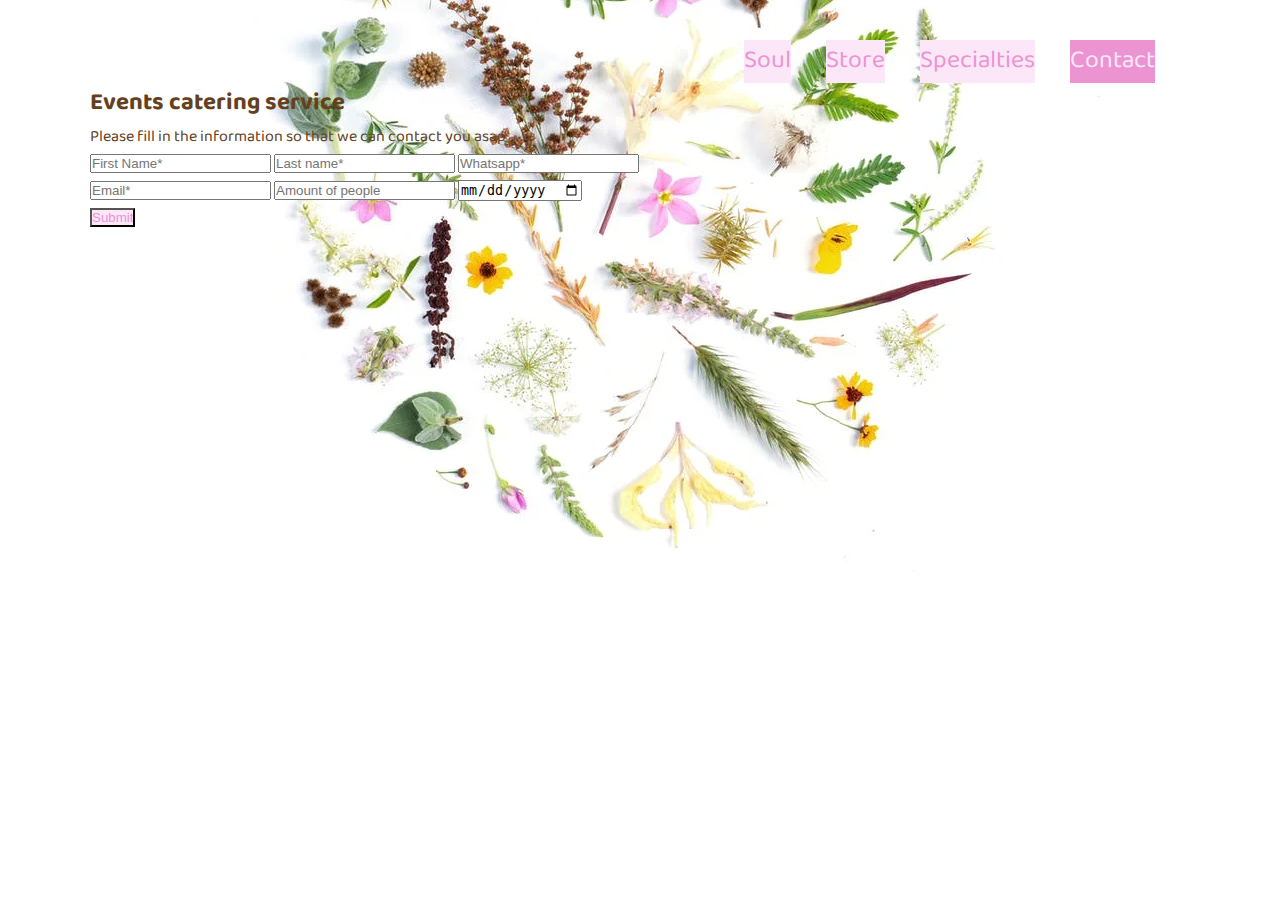
<file: pages/contacto.html>
<!DOCTYPE html>
<html lang="en">
<head>
    <meta charset="UTF-8">
    <meta http-equiv="X-UA-Compatible" content="IE=edge">
    <meta name="viewport" content="width=device-width, initial-scale=1.0">
    <link rel="shortcut icon" href="/css/favi.png" type="image/x-icon">
    <title>Contacto</title>
    <!-- Font Awesome -->
    <link rel="stylesheet" href="https://use.fontawesome.com/releases/v5.15.4/css/all.css"
        integrity="sha384-DyZ88mC6Up2uqS4h/KRgHuoeGwBcD4Ng9SiP4dIRy0EXTlnuz47vAwmeGwVChigm" crossorigin="anonymous">
    <!-- bootstrap -->
    <link href="https://cdn.jsdelivr.net/npm/bootstrap@5.1.3/dist/css/bootstrap.min.css" rel="stylesheet"
        integrity="sha384-1BmE4kWBq78iYhFldvKuhfTAU6auU8tT94WrHftjDbrCEXSU1oBoqyl2QvZ6jIW3" crossorigin="anonymous">
    <!-- fuente de google -->
    <link rel="preconnect" href="https://fonts.googleapis.com">
    <link rel="preconnect" href="https://fonts.gstatic.com" crossorigin>
    <link href="https://fonts.googleapis.com/css2?family=Baloo+Bhaijaan+2:wght@400;500&display=swap" rel="stylesheet">
    <!-- CSS -->
    <link rel="stylesheet" href="../css/styles.css">
</head>

<body>

    <header>
        <ul>
            <li><a class="btn" href="../index.html">Soul</a></li>
            <!-- <li><a class="btn" href="./test.html">Test</a></li> -->
            <li><a class="btn" href="./tienda.html">Store</a></li>
            <li><a class="btn" href="./especiales.html">Specialties</a></li>
            <li><a class="btn presente" href="./contacto.html">Contact</a></li>
        </ul>
    </header>
    <main>
        <div class="banner-five">
            <h2>Events catering service</h2>
            <p>Please fill in the information so that we can contact you asap</p>
        </div>
        <section class="formulario"> <!-- formulario  -->
            <form class="form" action="#">
                <input placeholder="First Name*" type="text" name="nombre" id="nombre" class="form__input" required>
                <input placeholder="Last name*" type="text" name="apellido" id="apellido" class="form__input" required>
                <input placeholder="Whatsapp*" type="tel" name="whatsapp" id="whatsapp" class="form__input" required>
                <br><input placeholder="Email*" type="email" name="mail" id="mail" class="form__input" required>
                
                <input placeholder="Amount of people" type="number" name="cantidad" id="mail" class="form__input">
                <input placeholder="Date" type="date" name="fecha" id="mail" class="form__input" >
                <br><input type="submit" class="form__input form__input--submit btn" id="myBtnThree" value="Submit">
            </form>
        </section>
    </main>
<script src="/src/contact.js"></script>
</body>
</file>
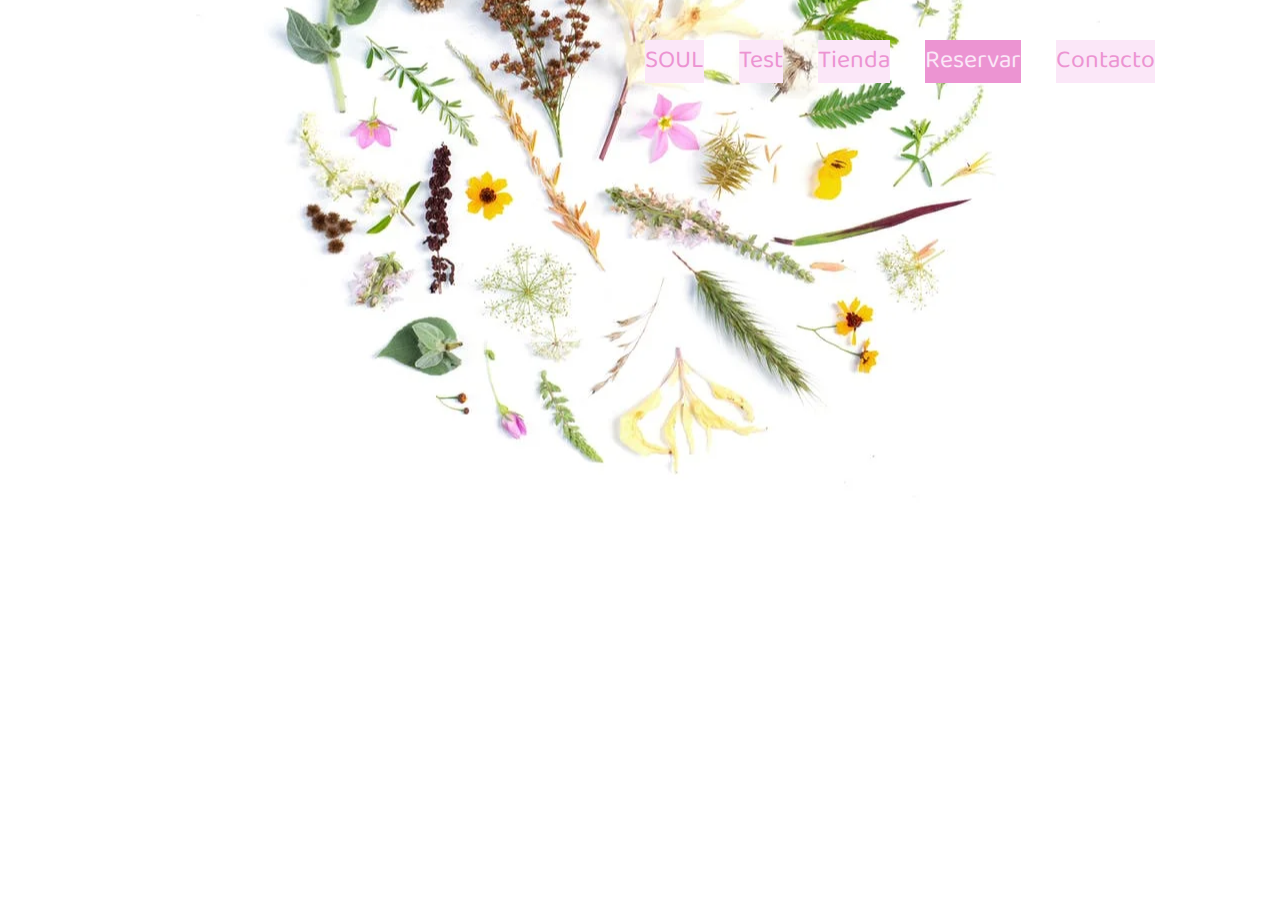
<file: pages/reservar.html>
<!DOCTYPE html>
<html lang="en">

<head>
    <meta charset="UTF-8">
    <meta http-equiv="X-UA-Compatible" content="IE=edge">
    <meta name="viewport" content="width=device-width, initial-scale=1.0">
    <title>Reservar</title>
    <!-- JS: mejor poner la etiqueta en head y no en body, p mejorar el seo
    // otra opcion es crear un archivo js, lo cual es mucho mejor xq si es muy largo se hace eterno el head
    // los nombres principales para archivos js pueden ser: main, script, app
    // el archivo suele ir en una carpeta llamada src
    // para vincular el archivo js con html uso la etiqueta SCRIPT src -->
    <script src="../src/main.js"></script>
    <!-- Font Awesome -->
    <link rel="stylesheet" href="https://use.fontawesome.com/releases/v5.15.4/css/all.css"
        integrity="sha384-DyZ88mC6Up2uqS4h/KRgHuoeGwBcD4Ng9SiP4dIRy0EXTlnuz47vAwmeGwVChigm" crossorigin="anonymous">
    <!-- bootstrap -->
    <link href="https://cdn.jsdelivr.net/npm/bootstrap@5.1.3/dist/css/bootstrap.min.css" rel="stylesheet"
        integrity="sha384-1BmE4kWBq78iYhFldvKuhfTAU6auU8tT94WrHftjDbrCEXSU1oBoqyl2QvZ6jIW3" crossorigin="anonymous">
    <!-- fuente de google -->
    <link rel="preconnect" href="https://fonts.googleapis.com">
    <link rel="preconnect" href="https://fonts.gstatic.com" crossorigin>
    <link href="https://fonts.googleapis.com/css2?family=Baloo+Bhaijaan+2:wght@400;500&display=swap" rel="stylesheet">
    <!-- CSS -->
    <link rel="stylesheet" href="../css/styles.css">
</head>

<body>

    <header>
        <ul>
            <li><a class="btn" href="../index.html">SOUL</a></li>
            <li><a class="btn" href="./test.html">Test</a></li>
            <li><a class="btn" href="./tienda.html">Tienda</a></li>
            <li><a class="btn presente" href="./reservar.html">Reservar</a></li>
            <li><a class="btn" href="./contacto.html">Contacto</a></li>
        </ul>
    </header>
</file>
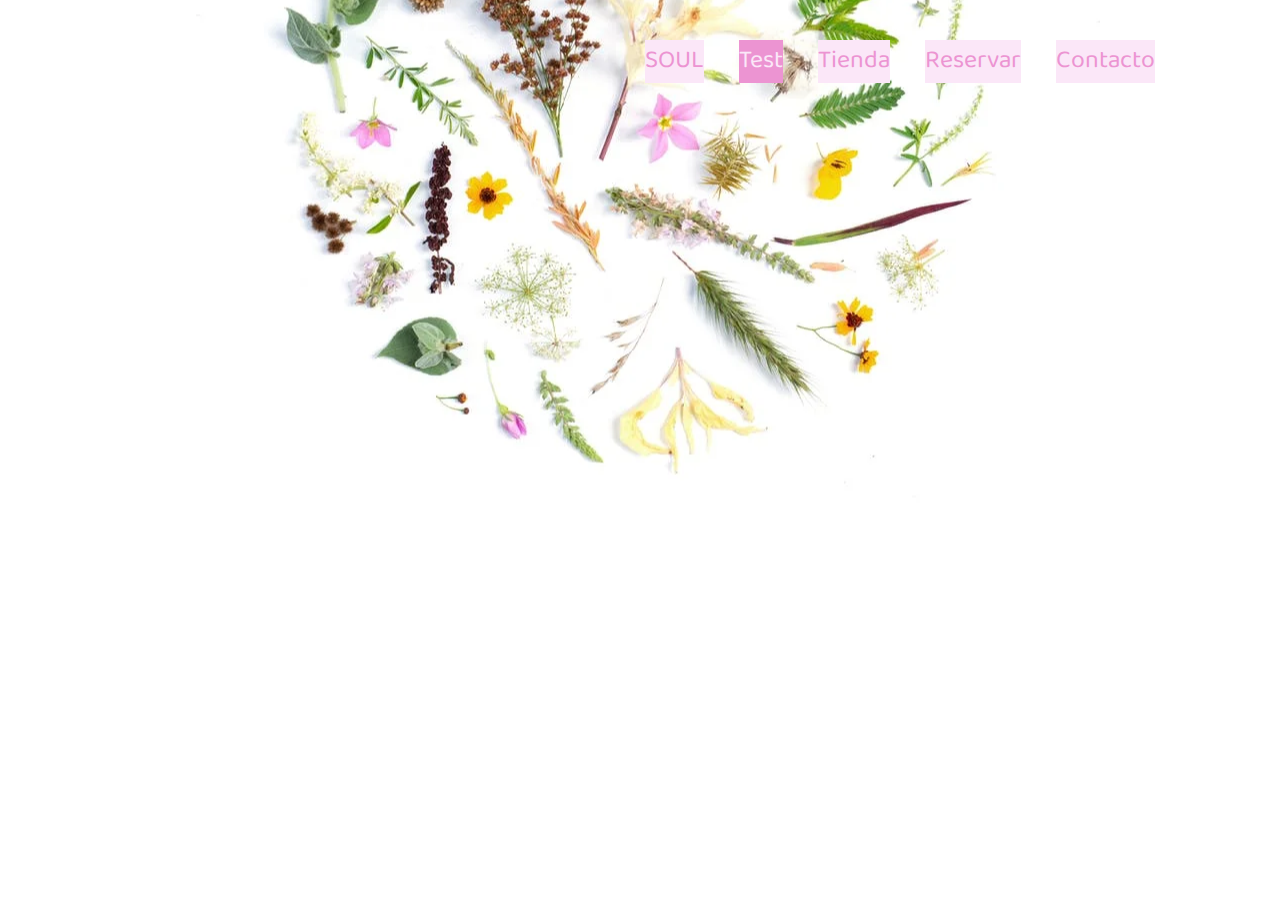
<file: pages/test.html>
<!DOCTYPE html>
<html lang="en">

<head>
    <meta charset="UTF-8">
    <meta http-equiv="X-UA-Compatible" content="IE=edge">
    <meta name="viewport" content="width=device-width, initial-scale=1.0">
    <title>Test</title>
    <!-- JS: mejor poner la etiqueta en head y no en body, p mejorar el seo
    // otra opcion es crear un archivo js, lo cual es mucho mejor xq si es muy largo se hace eterno el head
    // los nombres principales para archivos js pueden ser: main, script, app
    // el archivo suele ir en una carpeta llamada src
    // para vincular el archivo js con html uso la etiqueta SCRIPT src -->
    <script src="../src/main.js"></script>
    <!-- Font Awesome -->
    <link rel="stylesheet" href="https://use.fontawesome.com/releases/v5.15.4/css/all.css"
        integrity="sha384-DyZ88mC6Up2uqS4h/KRgHuoeGwBcD4Ng9SiP4dIRy0EXTlnuz47vAwmeGwVChigm" crossorigin="anonymous">
    <!-- bootstrap -->
    <link href="https://cdn.jsdelivr.net/npm/bootstrap@5.1.3/dist/css/bootstrap.min.css" rel="stylesheet"
        integrity="sha384-1BmE4kWBq78iYhFldvKuhfTAU6auU8tT94WrHftjDbrCEXSU1oBoqyl2QvZ6jIW3" crossorigin="anonymous">
    <!-- fuente de google -->
    <link rel="preconnect" href="https://fonts.googleapis.com">
    <link rel="preconnect" href="https://fonts.gstatic.com" crossorigin>
    <link href="https://fonts.googleapis.com/css2?family=Baloo+Bhaijaan+2:wght@400;500&display=swap" rel="stylesheet">
    <!-- CSS -->
    <link rel="stylesheet" href="../css/styles.css">
</head>

<body>

    <header>
        <ul>
            <li><a class="btn" href="../index.html">SOUL</a></li>
            <li><a class="btn presente" href="./test.html">Test</a></li>
            <li><a class="btn" href="./tienda.html">Tienda</a></li>
            <li><a class="btn" href="./reservar.html">Reservar</a></li>
            <li><a class="btn" href="./contacto.html">Contacto</a></li>
        </ul>
    </header>
</file>
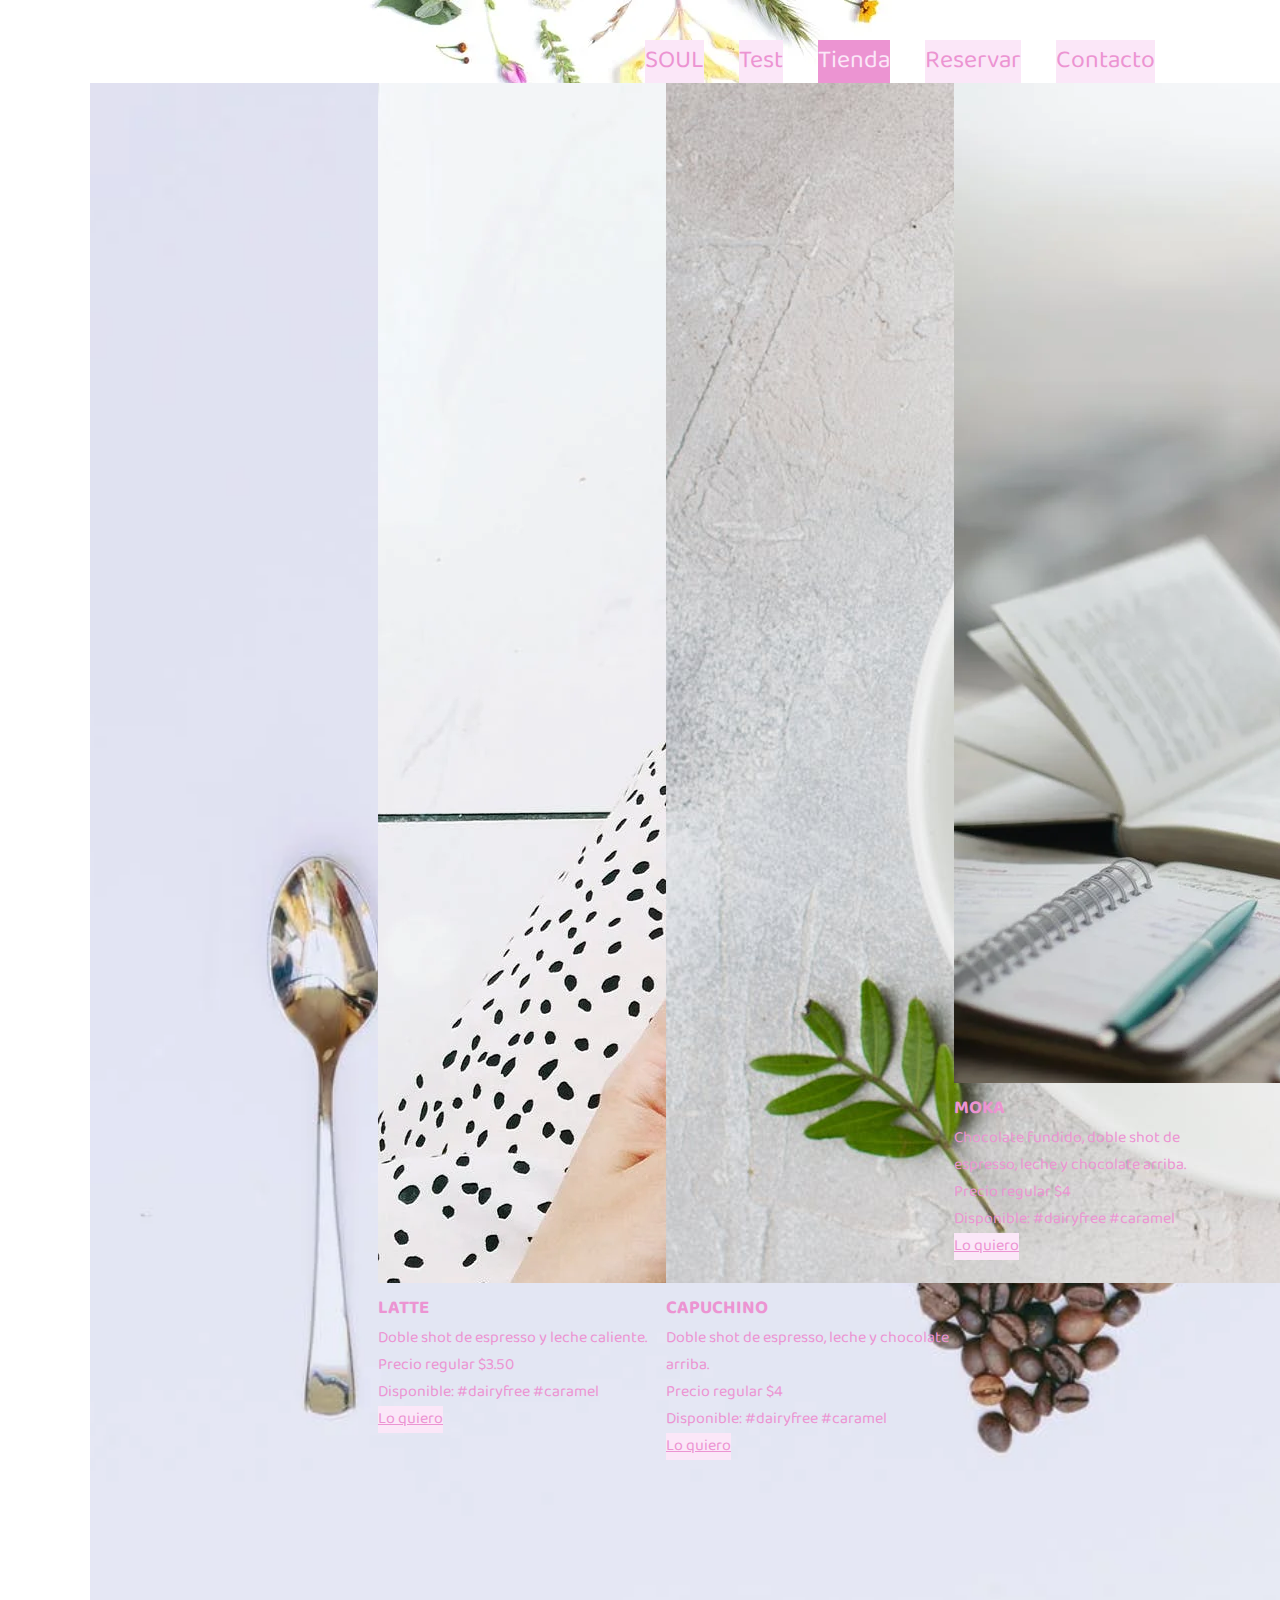
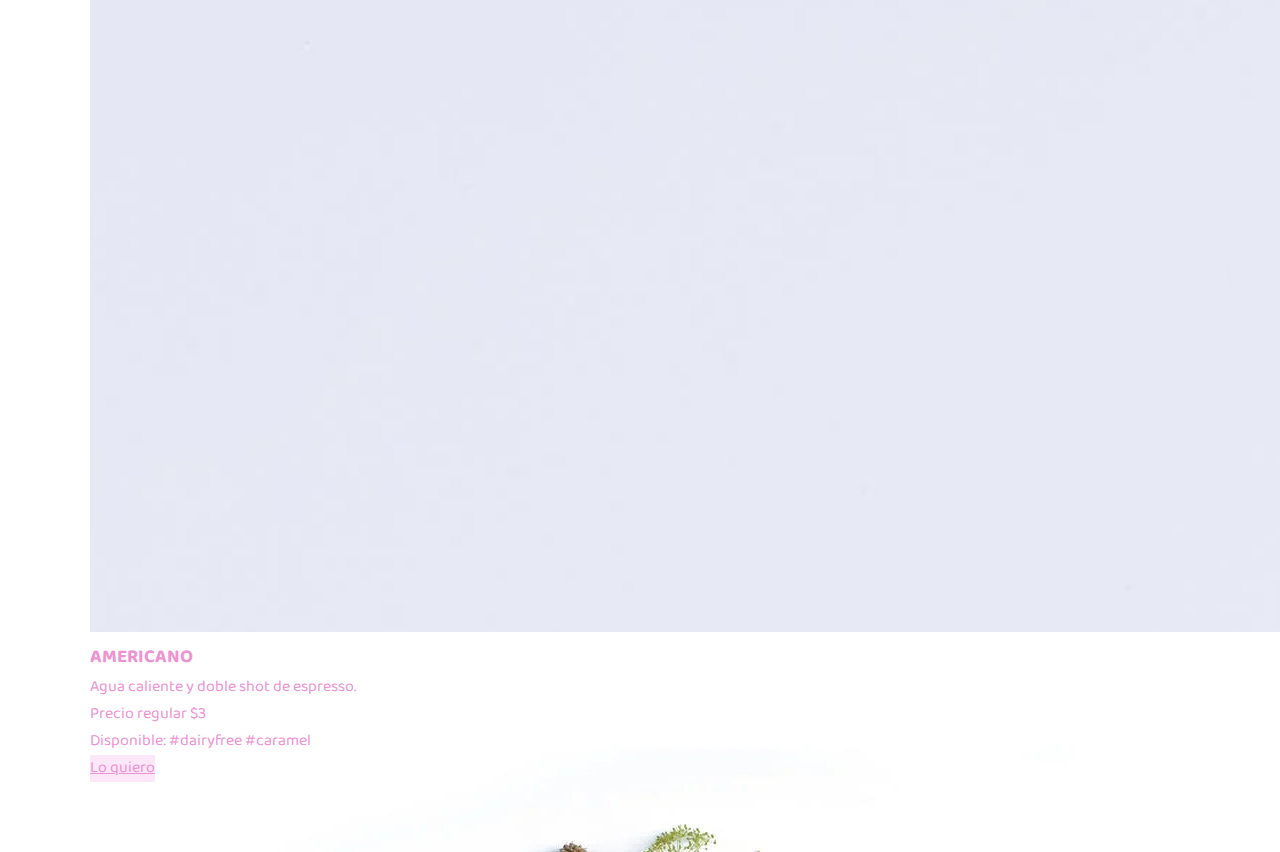
<file: pages/tienda.html>
<!DOCTYPE html>
<html lang="en">

<head>
    <meta charset="UTF-8">
    <meta http-equiv="X-UA-Compatible" content="IE=edge">
    <meta name="viewport" content="width=device-width, initial-scale=1.0">
    <title>Tienda</title>
    <!-- JS: mejor poner la etiqueta en head y no en body, p mejorar el seo
    // otra opcion es crear un archivo js, lo cual es mucho mejor xq si es muy largo se hace eterno el head
    // los nombres principales para archivos js pueden ser: main, script, app
    // el archivo suele ir en una carpeta llamada src
    // para vincular el archivo js con html uso la etiqueta SCRIPT src -->
    <script src="../src/main.js"></script>
    <!-- Font Awesome -->
    <link rel="stylesheet" href="https://use.fontawesome.com/releases/v5.15.4/css/all.css"
        integrity="sha384-DyZ88mC6Up2uqS4h/KRgHuoeGwBcD4Ng9SiP4dIRy0EXTlnuz47vAwmeGwVChigm" crossorigin="anonymous">
    <!-- bootstrap -->
    <link href="https://cdn.jsdelivr.net/npm/bootstrap@5.1.3/dist/css/bootstrap.min.css" rel="stylesheet"
        integrity="sha384-1BmE4kWBq78iYhFldvKuhfTAU6auU8tT94WrHftjDbrCEXSU1oBoqyl2QvZ6jIW3" crossorigin="anonymous">
    <!-- fuente de google -->
    <link rel="preconnect" href="https://fonts.googleapis.com">
    <link rel="preconnect" href="https://fonts.gstatic.com" crossorigin>
    <link href="https://fonts.googleapis.com/css2?family=Baloo+Bhaijaan+2:wght@400;500&display=swap" rel="stylesheet">
    <!-- CSS -->
    <link rel="stylesheet" href="../css/styles.css">
</head>

<body>

    <header>
        <ul>
            <li><a class="btn" href="../index.html">SOUL</a></li>
            <li><a class="btn" href="./test.html">Test</a></li>
            <li><a class="btn presente" href="./tienda.html">Tienda</a></li>
            <li><a class="btn" href="./reservar.html">Reservar</a></li>
            <li><a class="btn" href="./contacto.html">Contacto</a></li>
        </ul>
    </header>

    <section class="tienda">
        <div class="card" style="width: 18rem;">
            <img src="../css/americano.webp" class="card-img-top" alt="...">
            <div class="card-body">
                <h3 class="card-text">AMERICANO</h3>
                <p class="card-text">Agua caliente y doble shot de espresso. <br> Precio regular $3 <br> Disponible:
                    #dairyfree #caramel</p>
                <a href="#" class="btn">Lo quiero <i class="far fa-grin-hearts"></i> </a>
            </div>
        </div>

        <div class="card" style="width: 18rem;">
            <img src="../css/latte2.webp" class="card-img-top" alt="...">
            <div class="card-body">
                <h3 class="card-text">LATTE</h3>
                <p class="card-text">Doble shot de espresso y leche caliente. <br> Precio regular $3.50 <br>
                    Disponible:
                    #dairyfree #caramel</p>
                <a href="#" class="btn ">Lo quiero <i class="far fa-grin-hearts"></i> </a>
            </div>
        </div>

        <div class="card" style="width: 18rem;">
            <img src="../css/capuchino.jpeg" class="card-img-top" alt="...">
            <div class="card-body">
                <h3 class="card-text">CAPUCHINO</h3>
                <p class="card-text">Doble shot de espresso, leche y chocolate arriba. <br> Precio regular $4 <br>
                    Disponible: #dairyfree #caramel</p>
                <a href="#" class="btn ">Lo quiero <i class="far fa-grin-hearts"></i> </a>
            </div>
        </div>

        <div class="card" style="width: 18rem;">
            <img src="../css/moka.webp" class="card-img-top" alt="...">
            <div class="card-body">
                <h3 class="card-text">MOKA</h3>
                <p class="card-text">Chocolate fundido, doble shot de espresso, leche y chocolate arriba. <br>
                    Precio
                    regular $4 <br> Disponible: #dairyfree #caramel</p>
                <a href="#" class="btn ">Lo quiero <i class="far fa-grin-hearts"></i> </a>
            </div>
        </div>
    </section>
</file>
<file: css/styles.css>
* {
    margin: 0%;
    padding: 0%;
}
body{
    background-image: url(./fondo.webp);
    background-position: center;
    font-family: Arial, Helvetica, sans-serif;
    font-family: 'Baloo Bhaijaan 2', cursive;
    color: #64401d;
    margin: 40px 90px 70px 90px;
}
.banner-one{
    width: 100%;
    height: 440px;
    display: flex;
    flex-direction: column;
    align-items: center;
    justify-content: flex-end;
    margin: 40px 0px;
    background: url('./Diseño\ sin\ título\ \(1\).png') no-repeat center center/cover;
    padding: 140px 0px;
    text-align: center;
}
ul{
    list-style: none;
    display: flex;
    justify-content: flex-end;
}
li a{
    font-size: 25px;
    margin-right: 35px;
    text-decoration: none;
}
.tienda{
    display: flex;
    justify-content: space-between;
}
.card img {
    aspect-ratio: calc(1);
    object-fit: cover;
}
.card-text{
    color: #ec94d2;
}
.btn {
    color: #ec94d2;
    background-color: #fbe7f8;
}
.banner-two{
    width: 100%;
    height: 400px;
    padding-bottom: 20px;
    display: flex;
    flex-wrap: wrap;
    flex-direction: column;
    align-content: flex-start;
    align-items: center;
    justify-content: center;
    text-align: center;
    margin: 20px 0px;
    padding-left: 544px;
    padding-top: 149px;
    background: url('./espaciodeestudio.webp') no-repeat center center/cover;
}
.banner-three{
    width: 100%;
    height: 279px;
    align-items: center;
    justify-content: center;
    text-align: center;
    padding-top: 120px;
    margin-bottom: 80px;
    background: url('./flatwhite.jpeg') no-repeat  center/cover;
}
.presente {
    color: #fbe7f8;
    background-color: #ec94d2;
}
.fondoblanco{
    background-color: #fbe7f8;
    color: #ec94d2;
}
</file>
